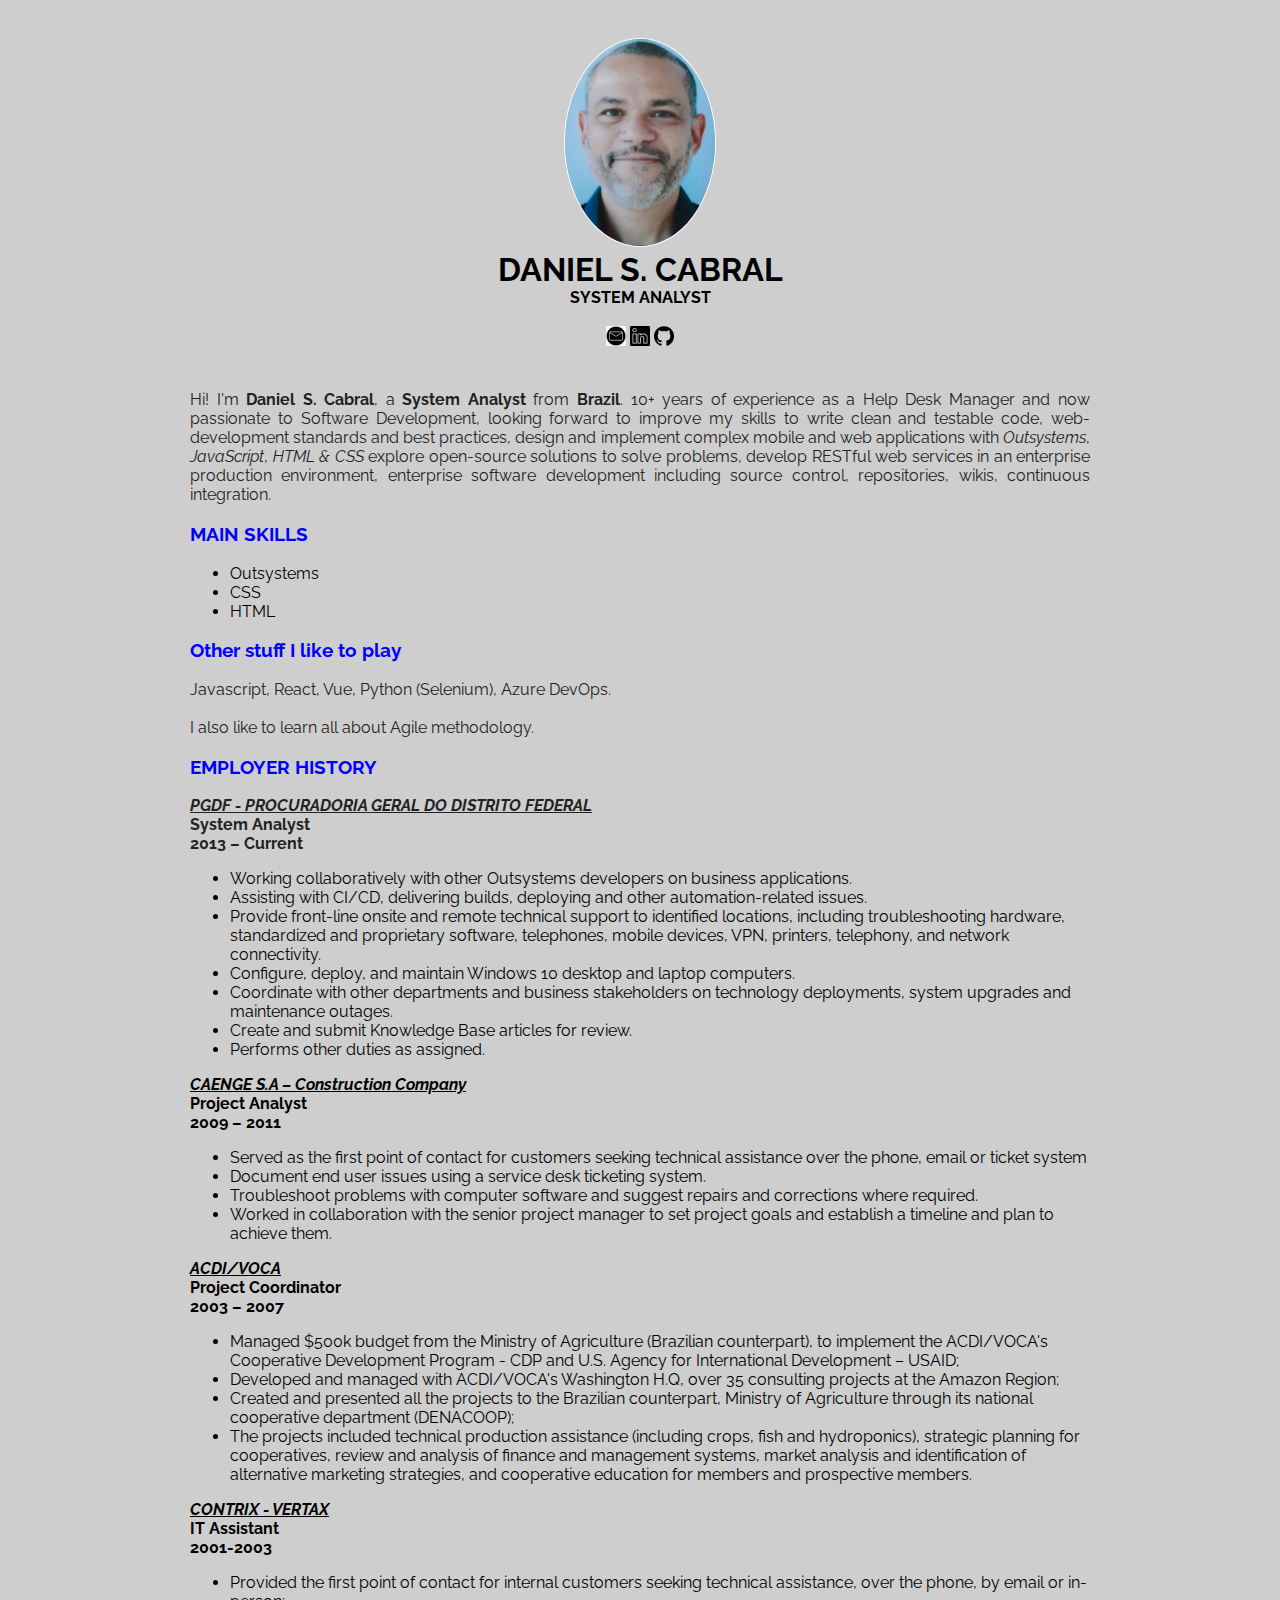
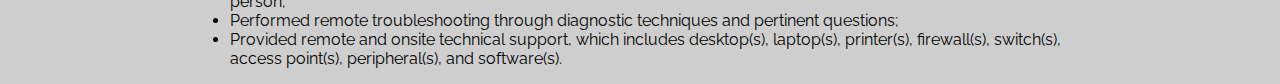
<file: index.html>
<!DOCTYPE html>
<html lang="pt-br">
<head>
  <meta charset="UTF-8">
  <meta name="viewport" content="width=device-width, initial-scale=1.0">
  <title>Daniel S. Cabral</title>
  <link href="https://fonts.googleapis.com/css2?family=Open+Sans:wght@400;700&family=PT+Sans+Narrow:wght@700&family=Raleway:wght@400;500&display=swap" rel="stylesheet">
  <link rel="stylesheet" href="style.css">
</head>
<body>
  <div class="conteiner">
    <div class="profile">
        <img src="daniel.jpeg" alt="Foto Daniel" class="foto" >
        <h1>DANIEL S. CABRAL</h1>
        <h2>SYSTEM ANALYST</h2><br>
        <a href="contatos.html" target="_blank">
          <img src="imagens/email3.jpg" class="socialicons"></a>
        <a href="https://www.linkedin.com/in/danielscabral/" target="_blank">
          <img src="imagens/linkedin-icon-png-transparent-background-7.jpg"class="socialicons"></a>
        <a href="https://github.com/danielsbsb" target="_blank">
          <img src="imagens/git.png"class="socialicons">
        </a>
    </div>
  <p>
    Hi! I'm <strong>Daniel S. Cabral</strong>, a <strong>System Analyst</strong> from <b>Brazil</b>. 10+ years of experience as a Help Desk Manager and now passionate to Software Development, looking forward to improve my skills to write clean and testable code, web-development standards and best practices, design and implement complex mobile and web applications with <i>Outsystems</i>, <i>JavaScript</i>, <i>HTML & CSS</i> explore open-source solutions to solve problems, develop RESTful web services in an enterprise production environment, enterprise software development including source control, repositories, wikis, continuous integration.
  </p>

  <h3>MAIN SKILLS</h3>
  <ul>
    <li>Outsystems</li>
    <li>CSS</li>
    <li>HTML</li>
  </ul>

  <h3>Other stuff I like to play</h3>
  <p>
     Javascript, React, Vue, Python (Selenium), Azure DevOps.<br>
    <br>I also like to learn all about Agile methodology.
  </p>
<h3>EMPLOYER HISTORY</h3>
<p>
<b><em><u>PGDF - PROCURADORIA GERAL DO DISTRITO FEDERAL</u></em> </b><br>
<b>System Analyst</b><br>
<b>2013 – Current</b><br>
<ul>
  <li>Working collaboratively with other Outsystems developers on business applications.<br>
  </li>
  <li>Assisting with CI/CD, delivering builds, deploying and other automation-related issues.<br>
</li>
  <li>Provide front-line onsite and remote technical support to identified locations, including troubleshooting hardware, standardized and proprietary software, telephones, mobile devices, VPN, printers, telephony, and network connectivity.<br>
</li>
  <li>Configure, deploy, and maintain Windows 10 desktop and laptop computers.<br>
</li>
  <li>Coordinate with other departments and business stakeholders on technology deployments, system upgrades and maintenance outages.<br>
</li>
<li>Create and submit Knowledge Base articles for review.<br>
</li>
<li>Performs other duties as assigned.
</li>
</ul>
<b><em><u>CAENGE S.A – Construction Company</u></em></b><br>
<b>Project Analyst</b><br>
<b>2009 – 2011</b><br>
<ul>
  <li>Served as the first point of contact for customers seeking technical assistance over the phone, email or ticket system
</li>
  <li>Document end user issues using a service desk ticketing system.
</li>
  <li>Troubleshoot problems with computer software and suggest repairs and corrections where required.
</li>
  <li>Worked in collaboration with the senior project manager to set project goals and establish a timeline and plan to achieve them.
</ul>
<b><em><u>ACDI/VOCA</u></em>
</b><br>
<b>Project Coordinator
</b><br>
<b>2003 – 2007
</b><br>
<ul>
<li>Managed $500k budget from the Ministry of Agriculture (Brazilian counterpart), to implement the ACDI/VOCA's Cooperative Development Program - CDP and U.S. Agency for International Development – USAID;
</li>
<li>Developed and managed with ACDI/VOCA's Washington H.Q, over 35 consulting projects at the Amazon Region;
</li>
<li>Created and presented all the projects to the Brazilian counterpart, Ministry of Agriculture through its national cooperative department (DENACOOP);
</li>
<li>The projects included technical production assistance (including crops, fish and hydroponics), strategic planning for cooperatives, review and analysis of finance and management systems, market analysis and identification of alternative marketing strategies, and cooperative education for members and prospective members.
</li>
</ul>
<b><em><u>CONTRIX - VERTAX</u></em>
</b><br>
<b>IT Assistant
</b><br>
<b>2001-2003
</b><br>
<ul>
  <li>Provided the first point of contact for internal customers seeking technical assistance, over the phone, by email or in-person;
</li>
  <li>Performed remote troubleshooting through diagnostic techniques and pertinent questions;
</li>
  <li>Provided remote and onsite technical support, which includes desktop(s), laptop(s), printer(s), firewall(s), switch(s), access point(s), peripheral(s), and software(s).
</li>
</ul>
</div>

</body>
</html>
</file>
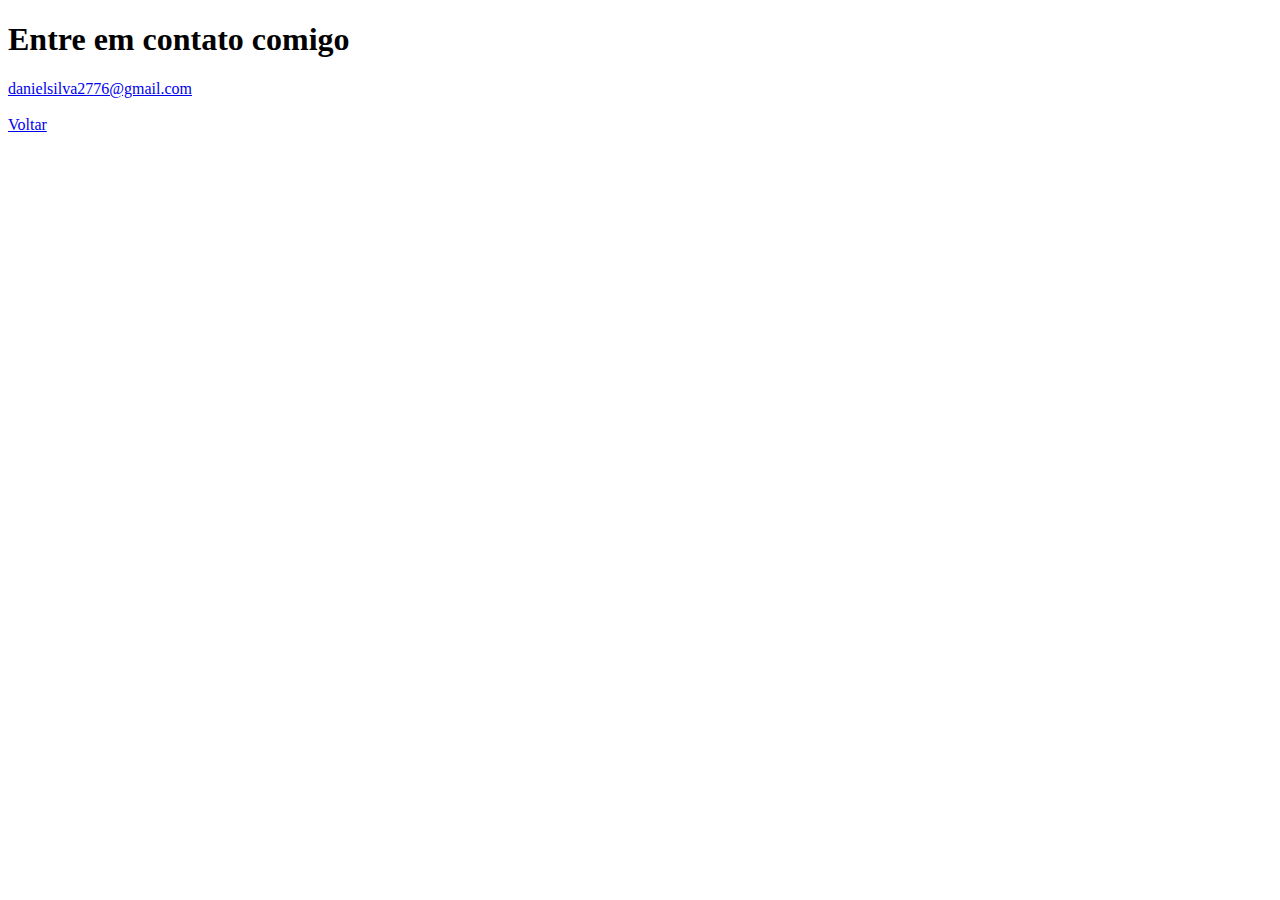
<file: contatos.html>
<!DOCTYPE html>
<html lang="pt-br">
<head>
    <meta charset="UTF-8">
    <meta http-equiv="X-UA-Compatible" content="IE=edge">
    <meta name="viewport" content="width=device-width, initial-scale=1.0">
    <title>Contato</title>
</head>
<body>
  <h1>Entre em contato comigo</h1>
  <a href="mailto:danielsilva2776@gmail.com?subject=Olá Thiago">danielsilva2776@gmail.com
    <br><br>
    <a href="index.html">Voltar</a>
  </a>
</body>
</file>
<file: style.css>
body{
    background-color: #cecece;
    font-family: 'Raleway', sans-serif;
}
.conteiner{
    width: 900px;
    margin: 0 auto;
}
.profile{
    text-align: center;
    margin-bottom: 40px;
}
.foto{
border-radius: 50%;
border: 1px solid #ffff;
margin: 30px 30px 0px 30px;
width: 150px;
}

h1{
    text-align: center;
    margin-top: 0;
    margin-bottom: 0;
}
h2{
    text-align: center;
    font-size: medium;
    font-weight: bolder;
    margin-top: 0;
    margin-bottom: 0;
}

p{
text-align: justify;
color: rgb(34, 34, 34);
}
h3{
    color: blue;
}
.socialicons{
    width: 20px;
}
</file>
